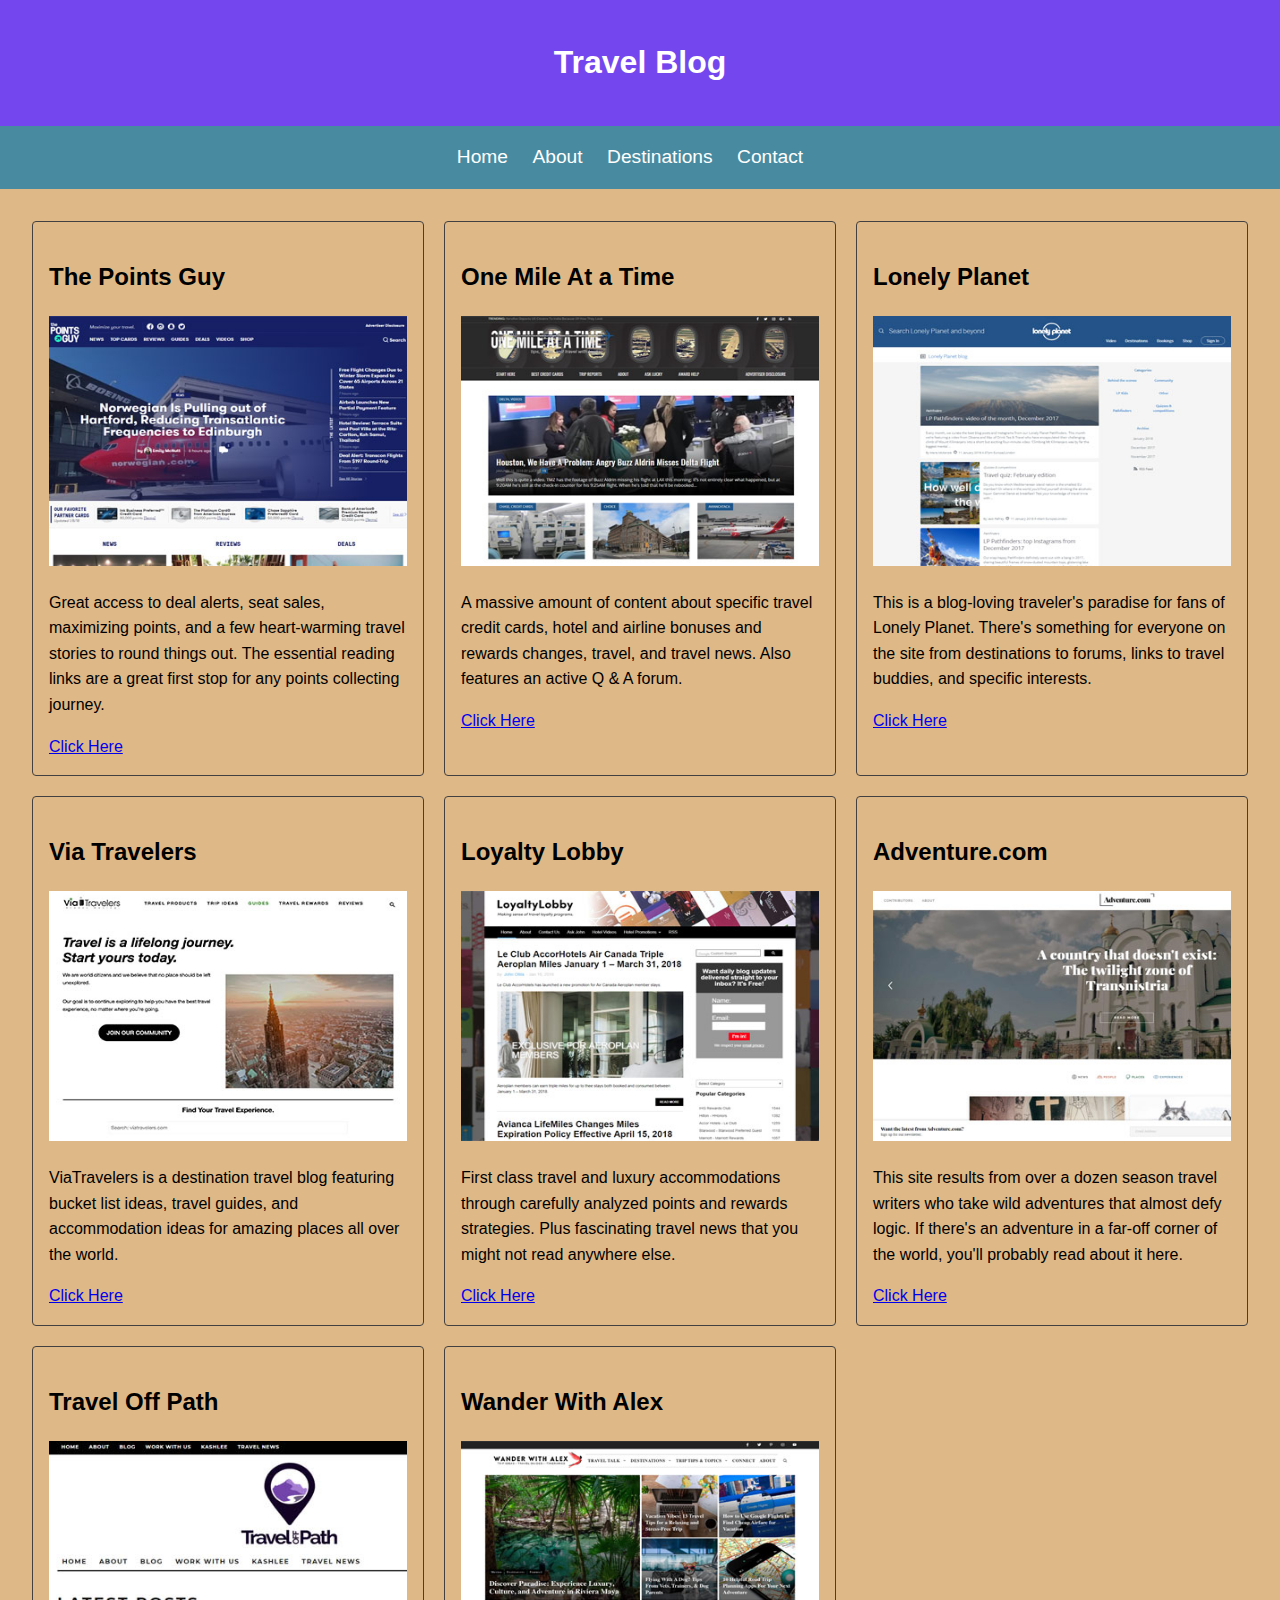
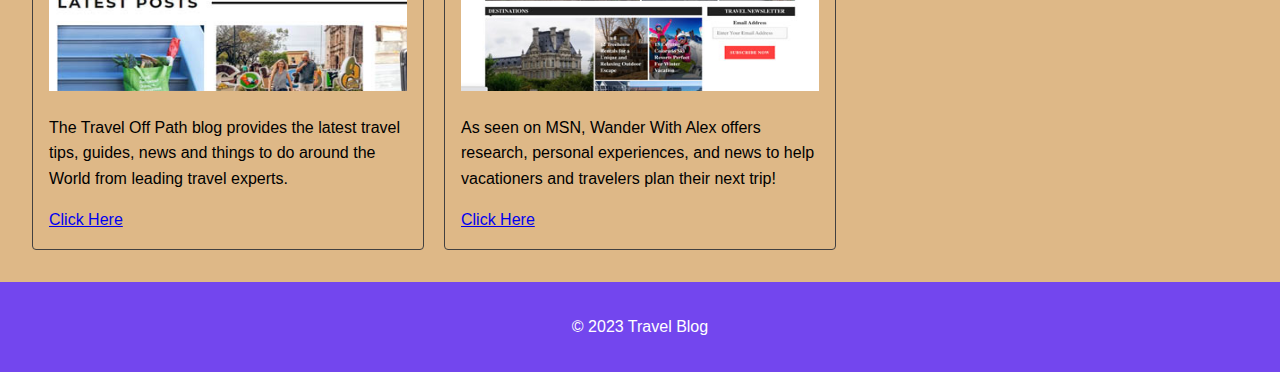
<file: index.html>
<!DOCTYPE html>
<html lang="en">

<head>
    <meta charset="UTF-8">
    <meta name="viewport" content="width=device-width, initial-scale=1.0">
    <title>Travel Blog</title>
    <link rel="icon" href="/favicon/favicon.png">
    <link rel="stylesheet" href="style.css">
</head>

<body>
    <header>
        <h1>Travel Blog</h1>
    </header>

    <nav>
        <ul>
            <li><a href="index.html">Home</a></li>
            <li><a href="about.html">About</a></li>
            <li><a href="destinations.html">Destinations</a></li>
            <li><a href="contact.html">Contact</a></li>
        </ul>
    </nav>

    <main>
        <section class="blog-posts">
            
            <article>
                <h2>The Points Guy</h2>
                
                    <a href="https://thepointsguy.com/" target="_blank"><img width= "100%" height= "250vh" src="/images/points-guy.jpg" alt=""></a>
                    <p> Great access to deal alerts, seat sales, maximizing points, and a few heart-warming travel stories to round things out. The essential reading links are a great first stop for any points collecting journey.</p>
                    
                    <a href="https://thepointsguy.com/" target="_blank" >Click Here</a>
            </article>
            <article>
                <h2>One Mile At a Time</h2>
                <a href="https://onemileatatime.com/" target="_blank"><img width= "100%" height= "250vh" src="/images/one-mile.jpg" alt=""></a>
                <p>A massive amount of content about specific travel credit cards, hotel and airline bonuses and rewards changes, travel, and travel news. Also features an active Q & A forum.</p>
                
                <a href="https://onemileatatime.com/" target="_blank">Click Here</a>
            </article>
            
            <article>
                <h2>Lonely Planet</h2>
                <a href="http://www.lonelyplanet.com" target="_blank"><img width= "100%" height= "250vh" src="/images/lonely-planet.jpg" alt=""></a>
                <p>This is a blog-loving traveler's paradise for fans of Lonely Planet. There's something for everyone on the site from destinations to forums, links to travel buddies, and specific interests.</p>
                
                <a href="http://www.lonelyplanet.com" target="_blank">Click Here</a>
            </article>
            <article>
                <h2>Via Travelers</h2>
                <a href="https://viatravelers.com/" target="_blank"><img width= "100%" height= "250vh" src="/images/via-travelers.jpg" alt=""></a>
                <p>ViaTravelers is a destination travel blog featuring bucket list ideas, travel guides, and accommodation ideas for amazing places all over the world.</p>
                
                <a href="https://viatravelers.com/" target="_blank">Click Here</a>
            </article>
            <article>
                <h2>Loyalty Lobby</h2>
                <a href="https://loyaltylobby.com/" target="_blank"><img width= "100%" height= "250vh" src="/images/loyalty-lobby.jpg" alt=""></a>
                <p>First class travel and luxury accommodations through carefully analyzed points and rewards strategies. Plus fascinating travel news that you might not read anywhere else.</p>
                
                <a href="https://loyaltylobby.com/" target="_blank">Click Here</a>
            </article>
            <article>
                <h2>Adventure.com</h2>
                <a href="https://adventure.com/" target="_blank"><img width= "100%" height= "250vh" src="/images/adventure.jpg" alt=""></a>
                <p>This site results from over a dozen season travel writers who take wild adventures that almost defy logic. If there's an adventure in a far-off corner of the world, you'll probably read about it here.</p>
                
                <a href="https://adventure.com/" target="_blank">Click Here</a>
            </article>
            <article>
                <h2>Travel Off Path</h2>
                <a href="https://www.traveloffpath.com/" target="_blank"><img width= "100%" height= "250vh" src="/images/travel-off-path.jpg" alt=""></a>
                <p>The Travel Off Path blog provides the latest travel tips, guides, news and things to do around the World from leading travel experts.</p>
                
                <a href="https://www.traveloffpath.com/" target="_blank">Click Here</a>
            </article>
            <article>
                <h2>Wander With Alex</h2>
                <a href="https://wanderwithalex.com/" target="_blank"><img width= "100%" height= "250vh" src="/images/wander-with-alex.jpg" alt=""></a>
                <p>As seen on MSN, Wander With Alex offers research, personal experiences, and news to help vacationers and travelers plan their next trip!</p>
                
                <a href="https://wanderwithalex.com/" target="_blank">Click Here</a>
            </article>
            
        </section>
    </main>

    <footer>
        <p>&copy; 2023 Travel Blog</p>
    </footer>

    <script src="script.js"></script>
</body>

</html>
</file>
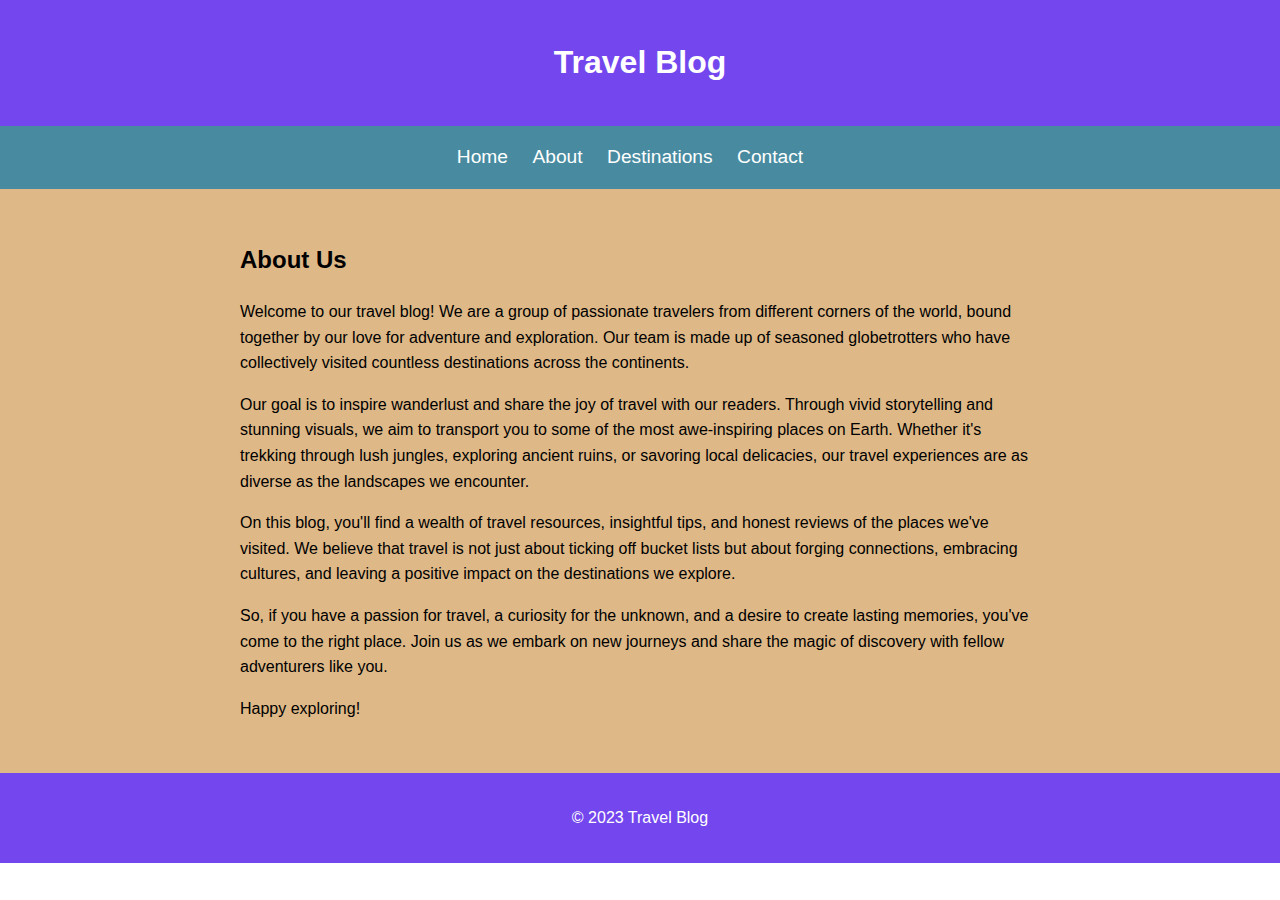
<file: about.html>
<!DOCTYPE html>
<html lang="en">

<head>
    <meta charset="UTF-8">
    <meta name="viewport" content="width=device-width, initial-scale=1.0">
    <title>About - Travel Blog</title>
    <link rel="icon" href="/favicon/favicon.png">
    <link rel="stylesheet" href="style.css">
</head>

<body>
    <header>
        <h1>Travel Blog</h1>
    </header>

    <nav>
        <ul>
            <li><a href="index.html">Home</a></li>
            <li><a href="about.html">About</a></li>
            <li><a href="destinations.html">Destinations</a></li>
            <li><a href="contact.html">Contact</a></li>
        </ul>
    </nav>

    <main>
        <section class="about-section">
            <h2>About Us</h2>
            <p>Welcome to our travel blog! We are a group of passionate travelers from different corners of the world,
                bound together by our love for adventure and exploration. Our team is made up of seasoned globetrotters
                who have collectively visited countless destinations across the continents.</p>
            <p>Our goal is to inspire wanderlust and share the joy of travel with our readers. Through vivid storytelling
                and stunning visuals, we aim to transport you to some of the most awe-inspiring places on Earth. Whether
                it's trekking through lush jungles, exploring ancient ruins, or savoring local delicacies, our travel
                experiences are as diverse as the landscapes we encounter.</p>
            <p>On this blog, you'll find a wealth of travel resources, insightful tips, and honest reviews of the places
                we've visited. We believe that travel is not just about ticking off bucket lists but about forging
                connections, embracing cultures, and leaving a positive impact on the destinations we explore.</p>
            <p>So, if you have a passion for travel, a curiosity for the unknown, and a desire to create lasting memories,
                you've come to the right place. Join us as we embark on new journeys and share the magic of discovery
                with fellow adventurers like you.</p>
            <p>Happy exploring!</p>
        </section>
    </main>

    <footer>
        <p>&copy; 2023 Travel Blog</p>
    </footer>

    <script src="script.js"></script>
</body>

</html>
</file>
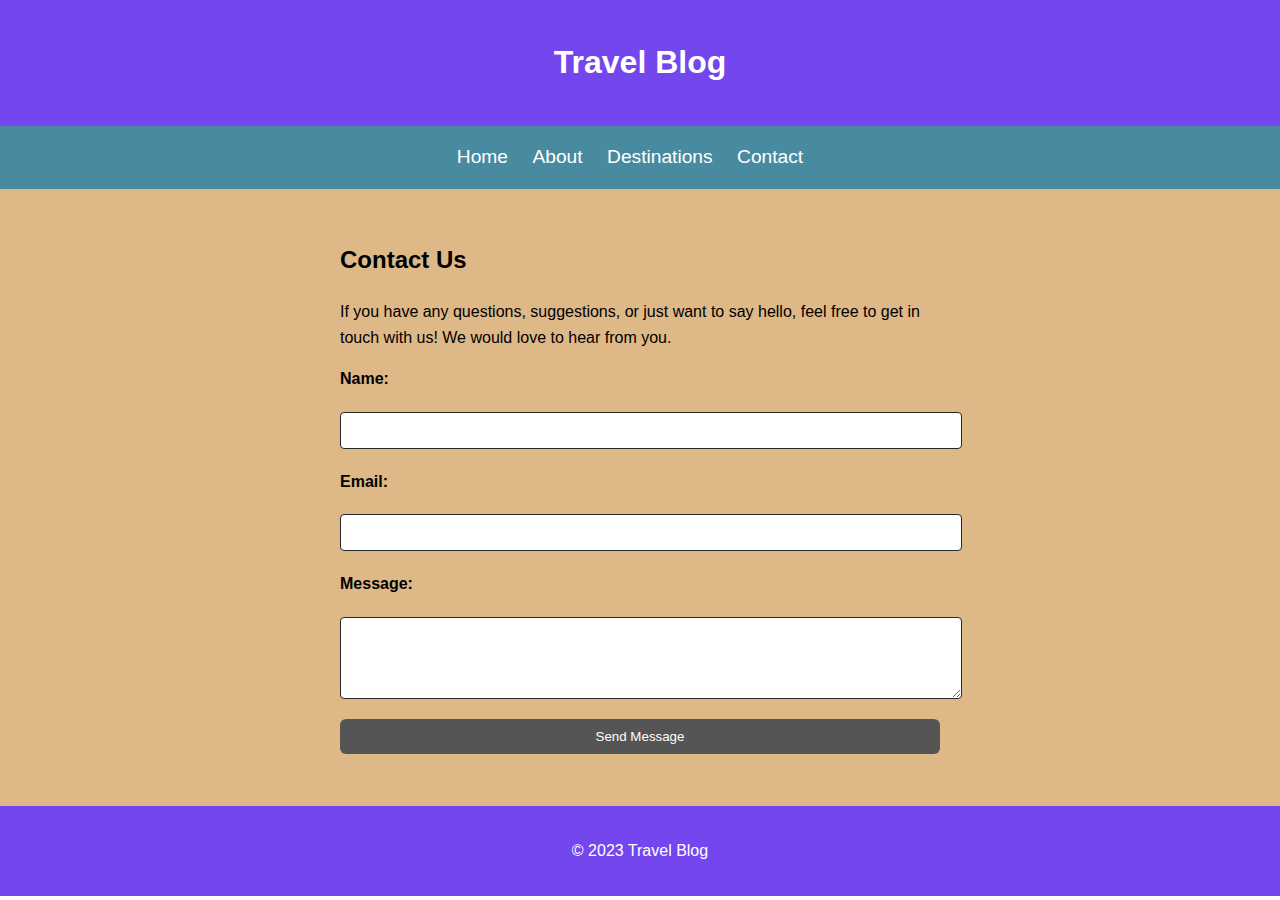
<file: contact.html>
<!DOCTYPE html>
<html lang="en">

<head>
    <meta charset="UTF-8">
    <meta name="viewport" content="width=device-width, initial-scale=1.0">
    <title>Contact - Travel Blog</title>
    <link rel="icon" href="/favicon/favicon.png">
    <link rel="stylesheet" href="style.css">
</head>

<body>
    <header>
        <h1>Travel Blog</h1>
    </header>

    <nav>
        <ul>
            <li><a href="index.html">Home</a></li>
            <li><a href="about.html">About</a></li>
            <li><a href="destinations.html">Destinations</a></li>
            <li><a href="contact.html">Contact</a></li>
        </ul>
    </nav>

    <main>
        <section class="contact-section">
            <h2>Contact Us</h2>
            <p>If you have any questions, suggestions, or just want to say hello, feel free to get in touch with us! We
                would love to hear from you.</p>
            <form>
                <label for="name">Name:</label>
                <input type="text" id="name" name="name" required>

                <label for="email">Email:</label>
                <input type="email" id="email" name="email" required>

                <label for="message">Message:</label>
                <textarea id="message" name="message" rows="4" required></textarea>

                <button type="submit">Send Message</button>
            </form>
        </section>
    </main>

    <footer>
        <p>&copy; 2023 Travel Blog</p>
    </footer>

    <script src="script.js"></script>
</body>

</html>
</file>
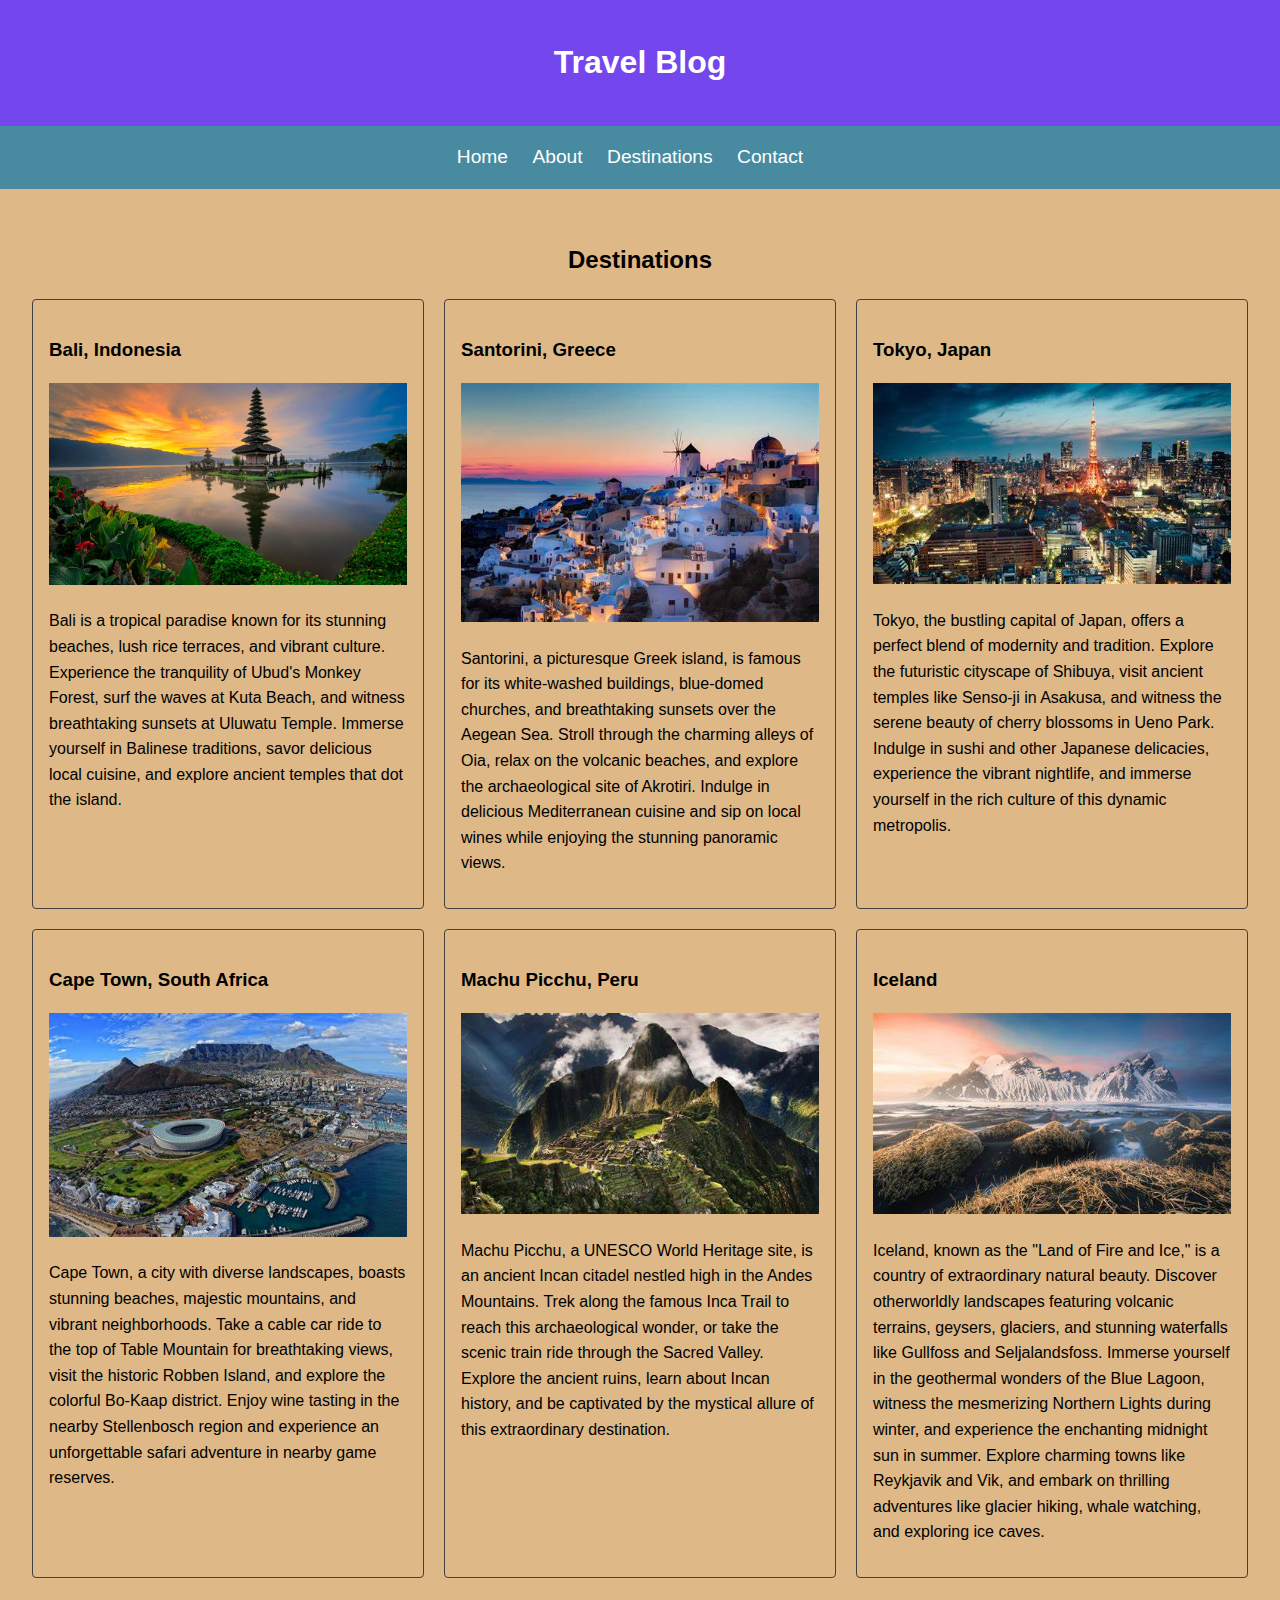
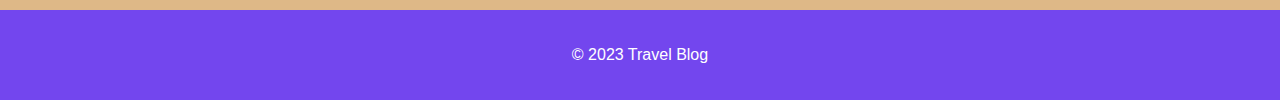
<file: destinations.html>
<!DOCTYPE html>
<html lang="en">

<head>
    <meta charset="UTF-8">
    <meta name="viewport" content="width=device-width, initial-scale=1.0">
    <title>Destinations - Travel Blog</title>
    <link rel="icon" href="/favicon/favicon.png">
    <link rel="stylesheet" href="style.css">
</head>

<body>
    <header>
        <h1>Travel Blog</h1>
    </header>

    <nav>
        <ul>
            <li><a href="index.html">Home</a></li>
            <li><a href="about.html">About</a></li>
            <li><a href="destinations.html">Destinations</a></li>
            <li><a href="contact.html">Contact</a></li>
        </ul>
    </nav>

    <main>
        <h2 style="text-align:center">Destinations</h2>
        <section class="destination-section">
            
            <div class="destination">
                <h3>Bali, Indonesia</h3>
                <img src="/destinations/baliIndonesia.jpg" alt="">
                <p>Bali is a tropical paradise known for its stunning beaches, lush rice terraces, and vibrant culture. Experience the tranquility of Ubud's Monkey Forest, surf the waves at Kuta Beach, and witness breathtaking sunsets at Uluwatu Temple. Immerse yourself in Balinese traditions, savor delicious local cuisine, and explore ancient temples that dot the island.</p>
            </div>
            <div class="destination">
                <h3>Santorini, Greece</h3>
                <img src="/destinations/SantoriniGreece.jpeg" alt="">
                <p>Santorini, a picturesque Greek island, is famous for its white-washed buildings, blue-domed churches, and breathtaking sunsets over the Aegean Sea. Stroll through the charming alleys of Oia, relax on the volcanic beaches, and explore the archaeological site of Akrotiri. Indulge in delicious Mediterranean cuisine and sip on local wines while enjoying the stunning panoramic views.</p>
            </div>
            <div class="destination">
                <h3>Tokyo, Japan</h3>
                <img src="/destinations/TokyoJapan.jpeg" alt="">
                <p>Tokyo, the bustling capital of Japan, offers a perfect blend of modernity and tradition. Explore the futuristic cityscape of Shibuya, visit ancient temples like Senso-ji in Asakusa, and witness the serene beauty of cherry blossoms in Ueno Park. Indulge in sushi and other Japanese delicacies, experience the vibrant nightlife, and immerse yourself in the rich culture of this dynamic metropolis.</p>
            </div>
            <div class="destination">
                <h3>Cape Town, South Africa</h3>
                <img src="/destinations/CapeTown.jpeg" alt="">
                <p>Cape Town, a city with diverse landscapes, boasts stunning beaches, majestic mountains, and vibrant neighborhoods. Take a cable car ride to the top of Table Mountain for breathtaking views, visit the historic Robben Island, and explore the colorful Bo-Kaap district. Enjoy wine tasting in the nearby Stellenbosch region and experience an unforgettable safari adventure in nearby game reserves.</p>
            </div>
            <div class="destination">
                <h3>Machu Picchu, Peru</h3>
                <img src="/destinations/MachuPicchu.jpeg" alt="">
                <p> Machu Picchu, a UNESCO World Heritage site, is an ancient Incan citadel nestled high in the Andes Mountains. Trek along the famous Inca Trail to reach this archaeological wonder, or take the scenic train ride through the Sacred Valley. Explore the ancient ruins, learn about Incan history, and be captivated by the mystical allure of this extraordinary destination.</p>
            </div>
            <div class="destination">
                <h3>Iceland</h3>
                <img src="/destinations/Iceland.jpeg" alt="">
                <p>Iceland, known as the "Land of Fire and Ice," is a country of extraordinary natural beauty. Discover otherworldly landscapes featuring volcanic terrains, geysers, glaciers, and stunning waterfalls like Gullfoss and Seljalandsfoss. Immerse yourself in the geothermal wonders of the Blue Lagoon, witness the mesmerizing Northern Lights during winter, and experience the enchanting midnight sun in summer. Explore charming towns like Reykjavik and Vik, and embark on thrilling adventures like glacier hiking, whale watching, and exploring ice caves.</p>
            </div>
            
        </section>
    </main>

    <footer>
        <p>&copy; 2023 Travel Blog</p>
    </footer>

    <script src="script.js"></script>
</body>

</html>
</file>
<file: style.css>
@import url('aboutStyles.css');
@import url('destinationsStyles.css');
@import url('contactStyles.css');


body {
    font-family: Arial, sans-serif;
    margin: 0;
    padding: 0;
    line-height: 1.6;
}

header {
    background-color: #7346ee;
    color: #fff;
    text-align: center;
    padding: 1rem;
}

nav {
    background-color: #488ba0;
    text-align: center;
    padding: 1rem;
}

nav ul {
    list-style: none;
    margin: 0;
    padding: 0;
}

nav li {
    display: inline-block;
    margin-right: 20px;
}

nav a {
    text-decoration: none;
    color: #fff;
    font-size: 1.2rem;
}

nav a:hover{
    color: #87e945;
    
}

main {
    padding: 2rem;
    background-color: burlywood;
}

.blog-posts {
    display: grid;
    grid-template-columns: repeat(auto-fit, minmax(300px, 1fr));
    grid-gap: 20px;
}

.blog-posts article {
    border: 1px solid #424040;
    padding: 1rem;
    border-radius: 4px;
}

footer {
    background-color: #7346ee;
    color: #fff;
    text-align: center;
    padding: 1rem;
}
</file>
